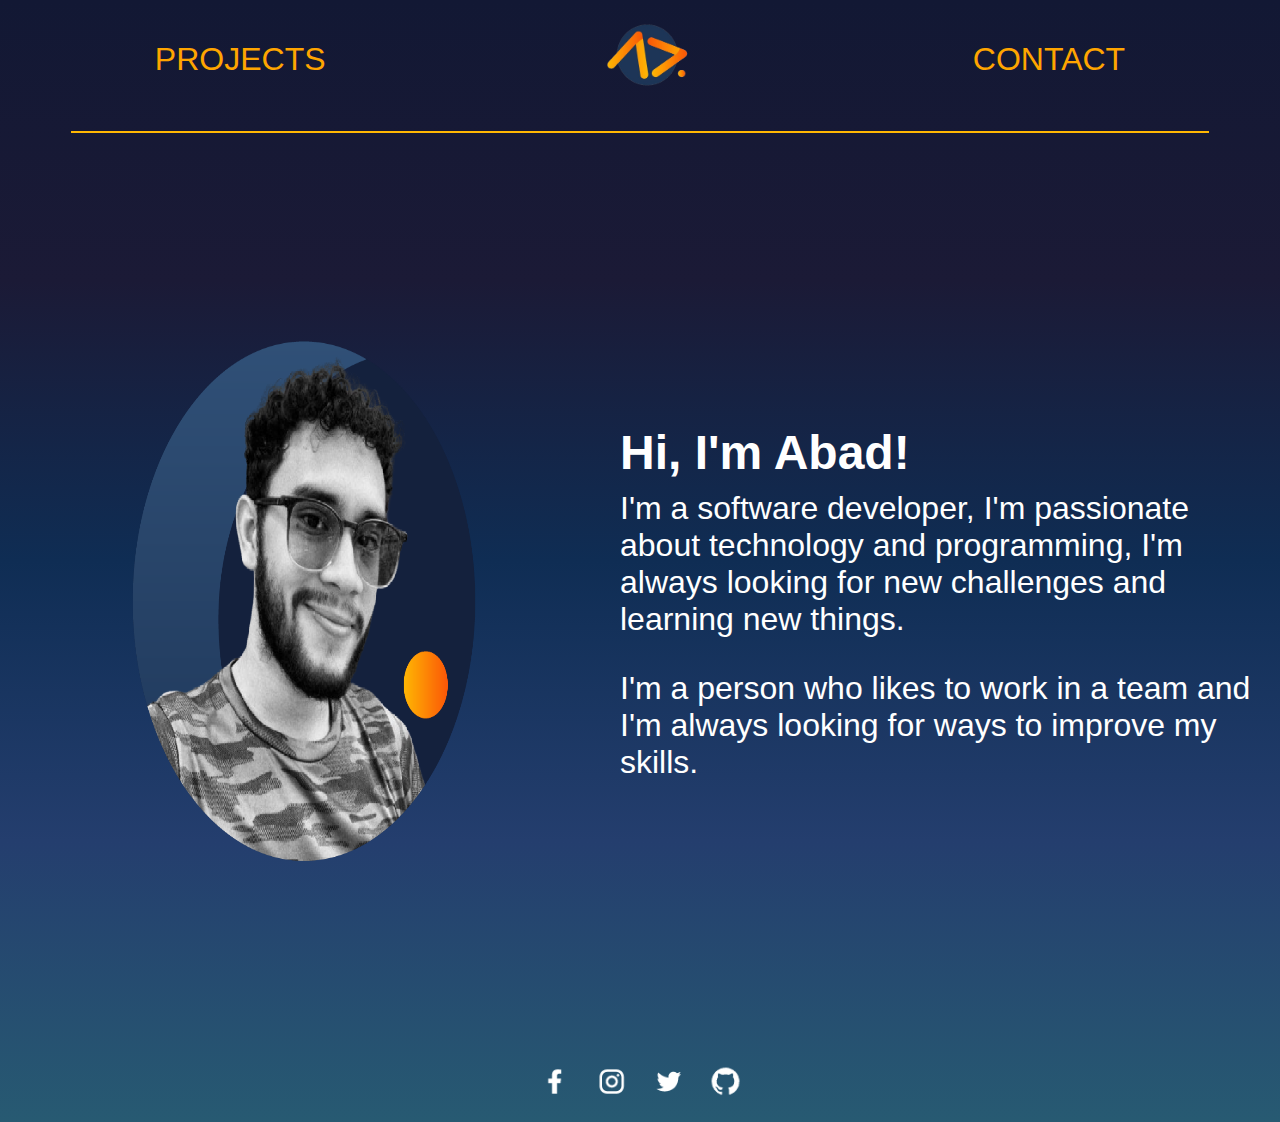
<file: index.html>
<!DOCTYPE html>
<html lang="en">
<head>
    <meta charset="UTF-8">
    <meta name="viewport" content="width=device-width, initial-scale=1.0">
    <title>Abad Developer</title>
    <link rel="stylesheet" href="/css/styles.css">
    <link rel="icon" href="/img/LogoPng.png">
</head>
<body>
    <header>
      <div class="header-container">
        <div class="header-place">
          <ul class="header-options">
            <li><a href="/projects.html" target="_self">PROJECTS</a></li>
            <li><a href="#"><img src="/img/LogoPng.png" alt="Logo"></a></li>
            <li><a href="/contact.html">CONTACT</a></li>
          </ul>
        </div>
      </div>  
      <hr id="line">
    </header>
    <main>
      <div class="main-container">
       <div class="myPic">
        <img src="/img/Pic.png" alt="MyPic">
       </div>
       <div class="myBio">
          <h1>Hi, I'm Abad!</h1>
          <p>
            I'm a software developer, I'm passionate about technology and programming, I'm always looking for new challenges and learning new things.
          </p>
          <p>
            I'm a person who likes to work in a team and I'm always looking for ways to improve my skills.
          </p>
          </p>
       </div>
    </main>
    <footer>
      <div class="footer-container">

        <ul class="social-medias">
          <li><a href="https://www.facebook.com/Joyboy2704" target="_blank"
            ><img src="/img/face.png" alt="Facebook"
          /></a></li>
          <li><a href="https://www.instagram.com/ranie_dev2704/" target="_blank"
            ><img src="/img/ig.png" alt="Instagram"
          /></a></li>
          <li><a href="https://x.com/Ranie2704" target="_blank"
            ><img src="/img/tw.png" alt="Twitter"
          /></a></li>
          <li><a href="https://github.com/Ranie2704A" target="_blank"><img src="/img/githuba.png"></a></li>
        </ul>

      </div>
    </footer>
</body>
</html>
</file>
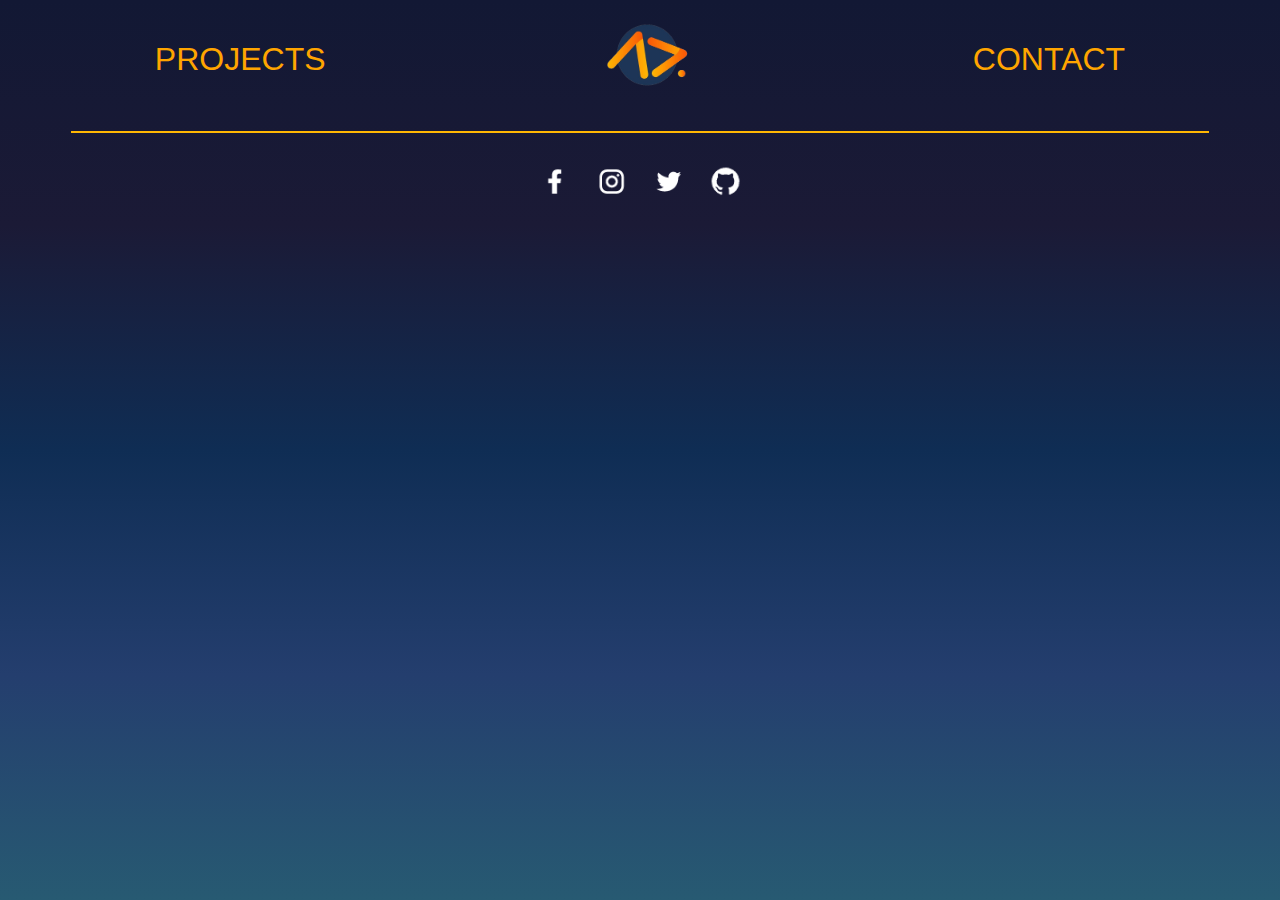
<file: contact.html>
<!DOCTYPE html>
<html lang="en">
<head>
    <meta charset="UTF-8">
    <meta name="viewport" content="width=device-width, initial-scale=1.0">
    <title>PortafolioGPT</title>
    <link rel="stylesheet" href="/css/styles.css">
    <link rel="icon" href="/img/LogoPng.png">
</head>
<body>
    <header>
      <div class="header-container">
        <div class="header-place">
          <ul class="header-options">
            <li><a href="/projects.html" target="_self">PROJECTS</a></li>
            <li><a href="/index.html"><img src="/img/LogoPng.png" alt="Logo"></a></li>
            <li><a href="#">CONTACT</a></li>
          </ul>
        </div>
      </div>  
      <hr id="line">
    </header>
    <main>
        <div class="form-container">
            <form action=""></form>
        </div>
    </main>
    <footer>
      <div class="footer-container">

        <ul class="social-medias">
          <li><a href="https://www.facebook.com/Joyboy2704" target="_blank"
            ><img src="/img/face.png" alt="Facebook"
          /></a></li>
          <li><a href="https://www.instagram.com/ranie_dev2704/" target="_blank"
            ><img src="/img/ig.png" alt="Instagram"
          /></a></li>
          <li><a href="https://x.com/Ranie2704" target="_blank"
            ><img src="/img/tw.png" alt="Twitter"
          /></a></li>
          <li><a href="https://github.com/Ranie2704A" target="_blank"><img src="/img/githuba.png"></a></li>
        </ul>

      </div>
    </footer>
</body>
</html>
</file>
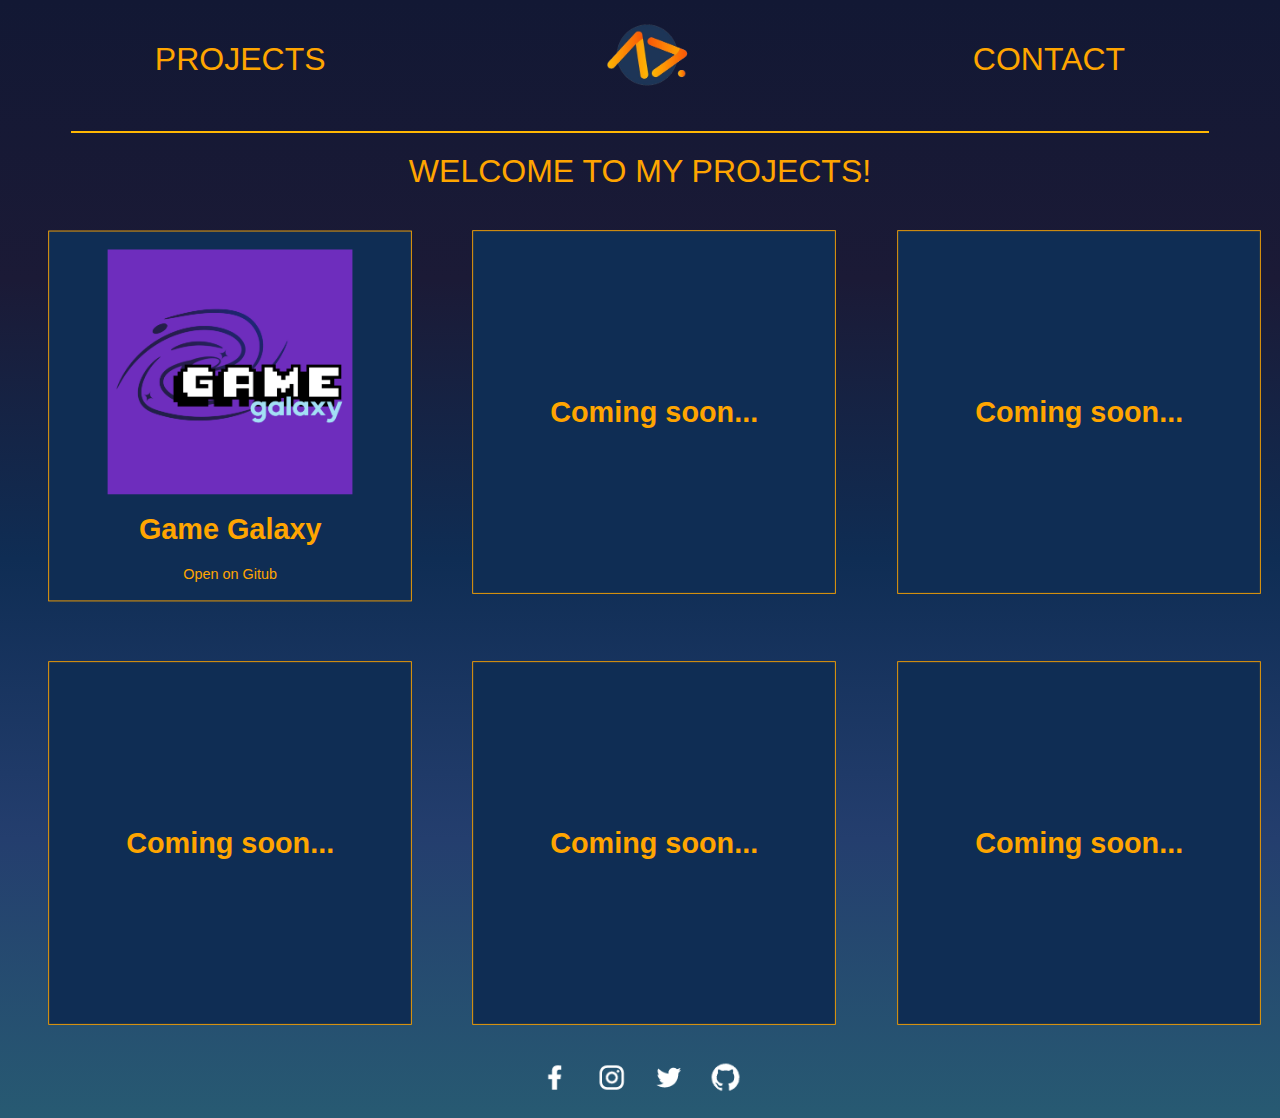
<file: projects.html>
<!DOCTYPE html>
<html lang="en">
<head>
    <meta charset="UTF-8">
    <meta name="viewport" content="width=device-width, initial-scale=1.0">
    <title>PortafolioGPT</title>
    <link rel="stylesheet" href="/css/styles.css">
    <link rel="icon" href="/img/LogoPng.png">
</head>
<body>
    <header>
      <div class="header-container">
        <div class="header-place">
          <ul class="header-options">
            <li><a href="#" target="_self">PROJECTS</a></li>
            <li><a href="/index.html"><img src="/img/LogoPng.png" alt="Logo"></a></li>
            <li><a href="/contact.html">CONTACT</a></li>
          </ul>
        </div>
      </div>  
      <hr id="line">
    </header>
    <main>
        <h1 class="project-title">
            WELCOME TO MY PROJECTS!
        </h1>
      <div class="project-container">
        <div class="projects">
            <img src="/img/GameGalaxy.jpg" alt="GG">
            <h1>Game Galaxy</h1>
            <a href="https://github.com/Ranie2704A/GalaxyGamesThymeleaf">Open on Gitub</a>
        </div>
        <div class="projects"><h1>Coming soon...</h1></div>
        <div class="projects"><h1>Coming soon...</h1></div>
        <div class="projects"><h1>Coming soon...</h1></div>
        <div class="projects"><h1>Coming soon...</h1></div>
        <div class="projects"><h1>Coming soon...</h1></div>
      </div>
    </main>
    <footer>
      <div class="footer-container">

        <ul class="social-medias">
          <li><a href="https://www.facebook.com/Joyboy2704" target="_blank"
            ><img src="/img/face.png" alt="Facebook"
          /></a></li>
          <li><a href="https://www.instagram.com/ranie_dev2704/" target="_blank"
            ><img src="/img/ig.png" alt="Instagram"
          /></a></li>
          <li><a href="https://x.com/Ranie2704" target="_blank"
            ><img src="/img/tw.png" alt="Twitter"
          /></a></li>
          <li><a href="https://github.com/Ranie2704A" target="_blank"><img src="/img/githuba.png"></a></li>
        </ul>

      </div>
    </footer>
</body>
</html>
</file>
<file: css/styles.css>
html{
    height: auto;
    min-height: 100%;
}

body{
    background: linear-gradient(to bottom, #121834, #1B1A36,#0F2D54, #243E6E, #275A72);
    flex-wrap: wrap;
}

.header-container{
    padding: 10px;
}

.header-place{
    padding: 0;
    margin: auto auto;
    max-width: 100%;
}


.header-options{
    padding: 0;
    display: flex;
    justify-content: space-around;
    list-style: none;
    margin: 0;
}

.header-options li{
    font-family: 'Roboto', sans-serif;
    color: orange;
    font-size: 2rem;
    display: flex;
    justify-content: center;
    align-items: center;
    
}

.header-options li img {
    max-width: 100px; /* Ajusta el tamaño máximo de la imagen */
    max-height: 100px; /* Ajusta la altura máxima de la imagen */
    border-radius: 50%; /* Hace que la imagen sea circular */
    margin: 0 auto; /* Centra la imagen horizontalmente */
    display: block; /* Asegura que la imagen se comporte como un bloque */
    transition: transform 0.5s ease-in-out; /* Transición suave para el giro */
}

.header-options li img:hover {
    transform: rotate(360deg); /* Gira la imagen 360 grados */
}



a {
    text-decoration: none;
    color: inherit;
}

.header-options li:hover{
    color: white;
    cursor: pointer;
}

#line{
    color:#FFB703 ;
    background-color: #FFB703;
    width: 90%;
    border: none;
    height: 2px;
    margin: 20px auto;
}

.main-container{
    display: flex;
    justify-content: start;
    align-items: center;
    height: 100vh;
}

.myPic{
    display: flex;
    justify-content: center;
    align-items: center;
    width: 50%;
    height: 100%;
}

.myPic img{
    width: 60%;
    height: 60%;
}

.myBio{
    max-width: 50%;
    padding: 0 20px;
}

.myBio h1{
    font-family: "Raleway", sans-serif;
    font-optical-sizing: auto;
    font-weight: bolder;
    font-style: normal;
    color: white;
    font-size: 3em;
    margin-bottom: 10px;
}

.myBio p{
    font-family: "Raleway", sans-serif;
    font-optical-sizing: auto;
    font-weight: normal;
    font-style: normal;
    color: white;
    font-size: 2em;
    margin-top: 0;
    padding-top: 0;
}

.footer-container{
    max-width: 100%;
    display: flex;
    align-content: center;
    justify-content: center;
}


.social-medias {
    display: flex;
    justify-content: center;
    align-items: center;
    list-style: none;
    padding: 0;
    margin: 0;
}

.social-medias li {
    margin: 10px;
    transition: transform 0.3s; /* Transición suave */
}

.social-medias li img {
    max-width: 100px;
    max-height: 100px;
    transition: transform 0.3s; /* Transición suave */
}

.social-medias li:hover img {
    transform: scale(1.1); /* Aumenta el tamaño de la imagen */
    z-index: 1; /* Asegura que la imagen agrandada esté por encima de las demás */
}


.social-medias li:not(:hover) img {
    transform: scale(0.9); /* Reduce el tamaño de las imágenes que no están siendo resaltadas */
}

.project-title{
    margin: 0 20px 0 20px;
    text-align: center;
    font-family: "Roboto", sans-serif;
    color: orange;
    font-weight: 100;
}

.project-container {
    display: grid;
    grid-template-columns: repeat(3, 1fr); /* Siempre 3 columnas */
    gap: 20px;
    padding: 20px;
}

.project-container div {
    padding: 20px;
    border: 1px solid orange;
    background-color: #0F2D54;
    aspect-ratio: 1 / 1; /* Hace que los divs sean cuadrados */
    display: flex;
    justify-content: center;
    align-items: center;
    transition: transform 0.3s; /* Transición suave */
}

.project-container div:hover {
    transform: scale(1.1); /* Aumenta el tamaño del div */
    z-index: 1; /* Asegura que el div agrandado esté por encima de los demás */
    cursor: pointer;
}


.project-container div:not(:hover) {
    transform: scale(0.9); /* Reduce el tamaño de los divs que no están siendo resaltados */
}

.projects{
    display: flex;
    flex-flow: column;
    padding: 0;
}

.projects h1{
    font-family: "Roboto", sans-serif;
    text-align: center;
    color: orange;

}

.projects img{
    max-width: 75%;
    max-height: 75%;

}

.projects a{
    font-family: "Roboto", sans-serif;
    text-decoration: none;
    color: orange;
}
</file>
